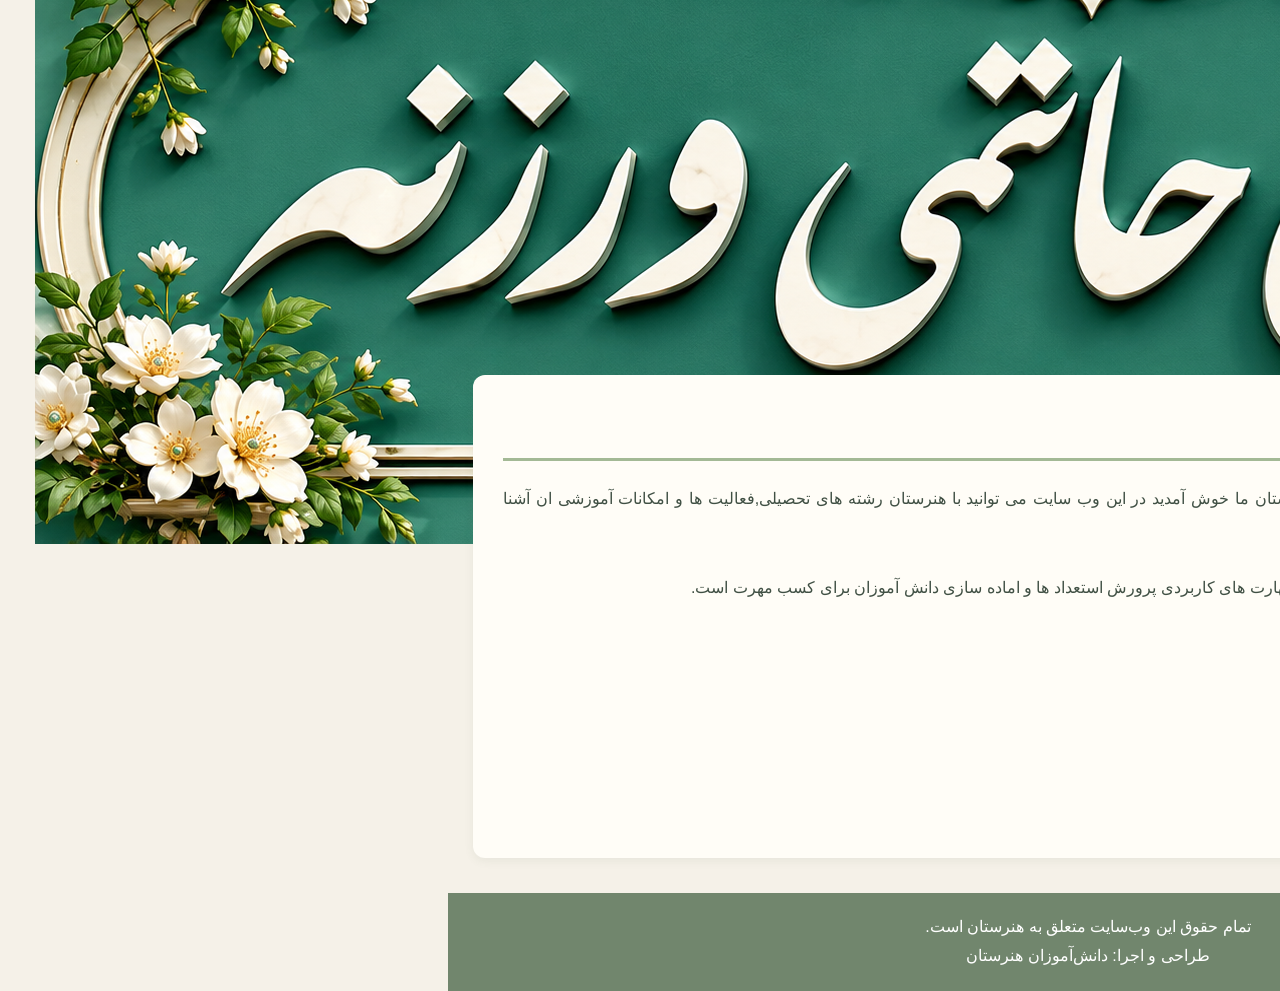
<file: index.html>
<!DOCTYPE html>
<html lang="fa" dir="rtl">
<head>
    <meta charset="UTF-8">
    <meta name="viewport" content="width=device-width, initial-scale=1.0">
    <title>صفحه اصلی</title>
    <link rel="stylesheet" href="style6.css">
</head>

<body>

    <header class="header">
        <div class="header-overlay">
			         <img src="Persian Floral Calligraphy Signboard.png">

        </div>
    </header>

    <main class="main-container">

        <aside class="sidebar">
            <h2>منوی اصلی</h2>
            <nav class="menu">
                <a href="index.html">صفحه اصلی</a>
                <a href="honarestan.html">معرفی هنرستان</a>
                <a href="reshteha.html">معرفی رشته‌ها</a>
                <a href="gallery.html">گالری تصاویر</a>
                <a href="questions.html">نمونه سؤالات</a>
                <a href="contact.html">تماس با ما</a>
            </nav>
        </aside>

        <section class="content">
            <h2>صفحه اصلی</h2>

            <p>به وب سایت هنرستان ما خوش آمدید در این وب سایت می توانید با هنرستان رشته های تحصیلی,فعالیت ها و امکانات آموزشی ان آشنا شوید.
            </p>
			<p>هدف ما آموزش مهارت های کاربردی پرورش استعداد ها و اماده سازی دانش آموزان برای کسب مهرت است.
			
			</p>
				 
            
        </section>

    </main>

    <footer class="footer">
        <p>تمام حقوق این وب‌سایت متعلق به هنرستان است.</p>
        <p>طراحی و اجرا: دانش‌آموزان هنرستان</p>
    </footer>

</body>
</html>
</file>
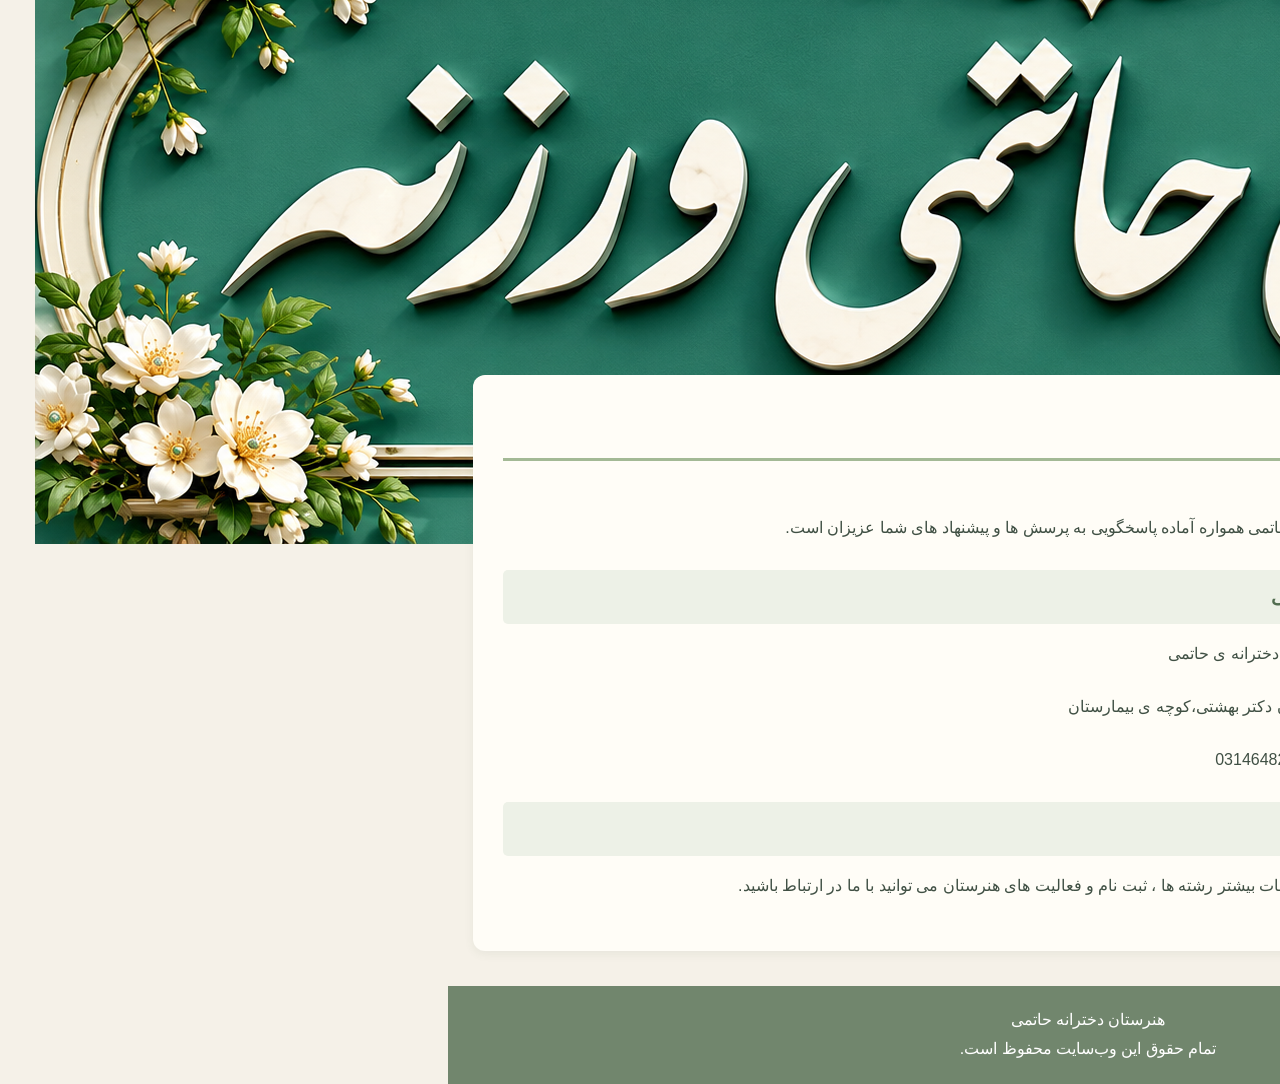
<file: contact.html>
<!DOCTYPE html>
<html lang="fa" dir="rtl">
<head>
    <meta charset="UTF-8">
    <meta name="viewport" content="width=device-width, initial-scale=1.0">
    <title> تماس با ما | هنرستان دخترانه حاتمی</title>
    <link rel="stylesheet" href="style6.css">
</head>

<body>

    <!-- HEADER -->
    <header class="header">
        <div class="header-overlay">
         <img src="Persian Floral Calligraphy Signboard.png">
        </div>
    </header>

    <!-- MAIN -->
    <main class="main-container">

        <!-- SIDEBAR -->
        <aside class="sidebar">
            <h2>منوی اصلی</h2>

            <nav class="menu">
                <a href="index.html">صفحه اصلی</a>
                <a href="honarestan.html">معرفی هنرستان</a>
                <a href="reshteha.html">معرفی رشته‌ها</a>
                <a href="gallery.html">گالری تصاویر</a>
                <a href="questions.html">نمونه سؤالات</a>
                <a href="contact.html">تماس با ما</a>
            </nav>
        </aside>

        <!-- CONTENT -->
        <section class="content">

            <h2>تماس با ما</h2><br>
   <p>
	هنرستان دخترانه حاتمی همواره آماده پاسخگویی به پرسش ها و پیشنهاد های شما عزیزان است.
			</p>
	<h3> راه ها ارتباطی</h3>
		<p>نام مرکز:هنرستان دخترانه ی حاتمی </p>
		<p>آدرس:ورزنه،خیابان دکتر بهشتی،کوچه ی بیمارستان </p>
		<p>شماره تماس:03146482251</p>
		<h3> ارتباط با ما </h3>
		<p> برای دریافت اطلاعات بیشتر رشته ها ، ثبت نام و فعالیت های هنرستان می توانید با ما در ارتباط باشید.</p>
        </section>

    </main>

    <!-- FOOTER -->
    <footer class="footer">
        <p>هنرستان دخترانه حاتمی</p>
        <p>تمام حقوق این وب‌سایت محفوظ است.</p>
    </footer>

</body>
</html>
</file>
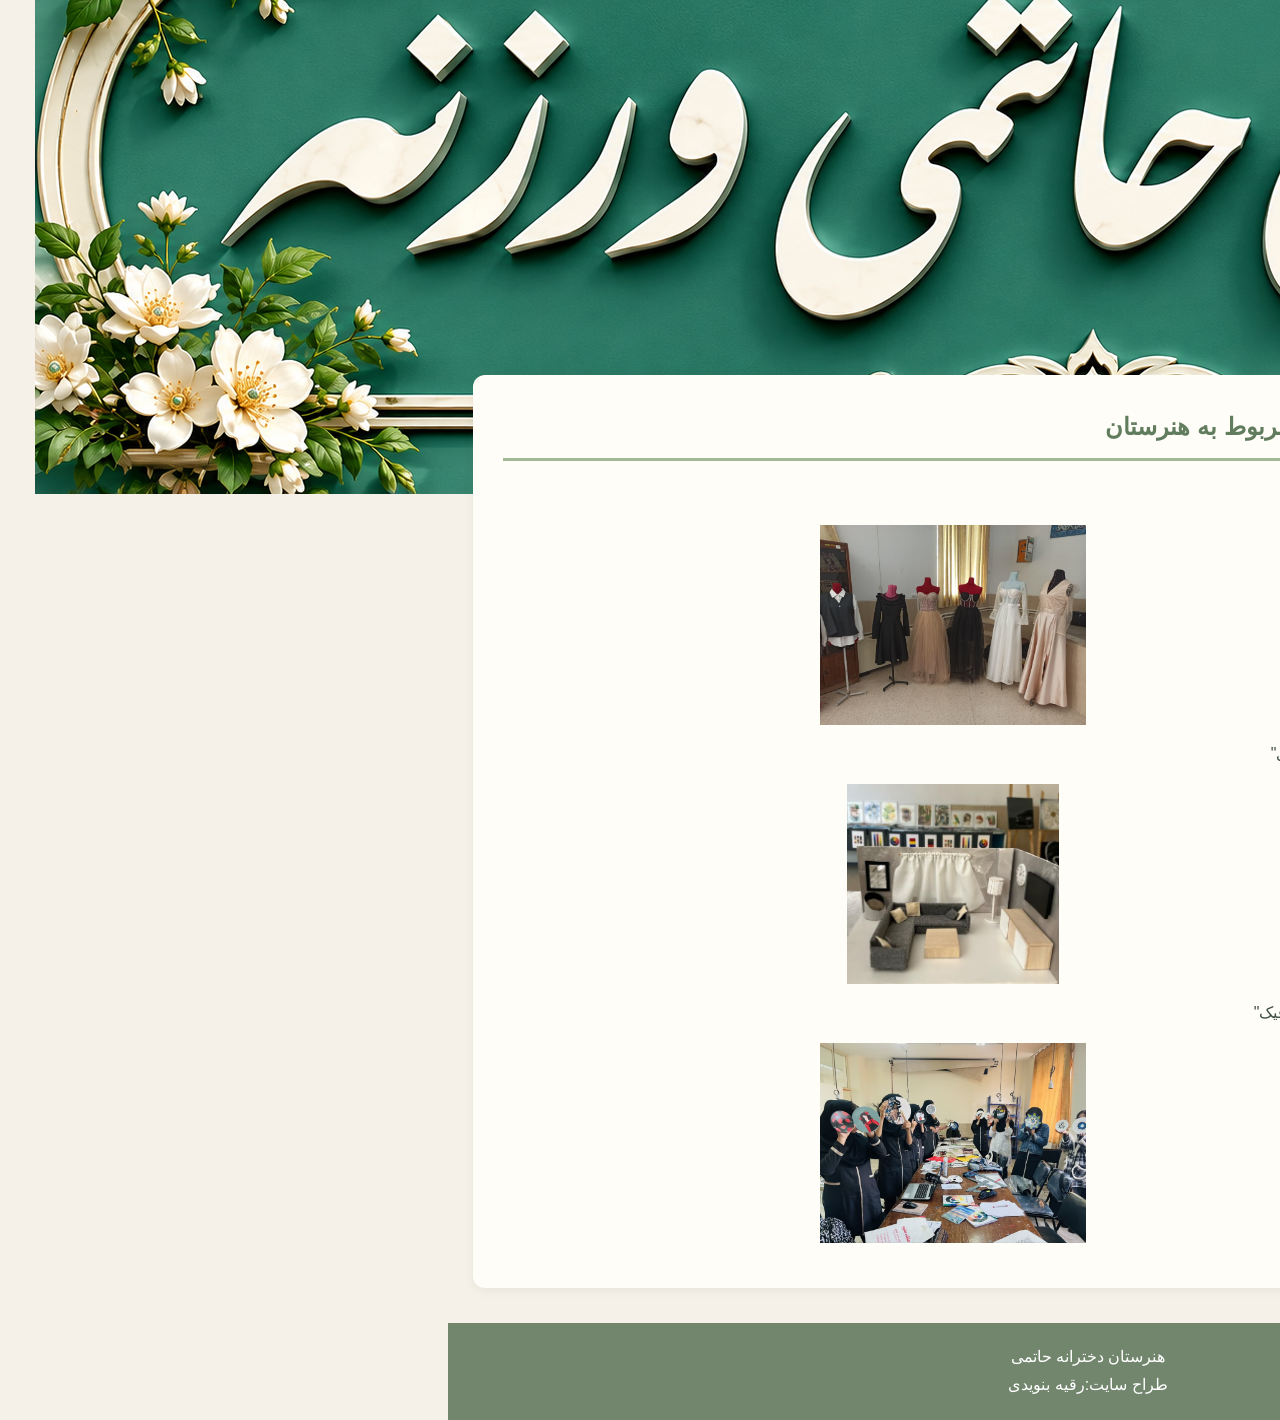
<file: gallery.html>
<!DOCTYPE html>
<html lang="fa" dir="rtl">
<head>
    <meta charset="UTF-8">
    <meta name="viewport" content="width=device-width, initial-scale=1.0">
    <title>معرفی رشته‌ها | هنرستان دخترانه حاتمی</title>
    <link rel="stylesheet" href="style6.css">
</head>

<body>

    <!-- HEADER -->
    <header class="header">
        <div class="header-overlay">
            <img src="Persian Floral Calligraphy Signboard.png">
         <h1>هنرستان دخترانه حاتمی</h1>
            <p>آموزش، مهارت، خلاقیت و آینده‌ای روشن</p>
        </div>
    </header>

    <!-- MAIN -->
    <main class="main-container">

        <!-- SIDEBAR -->
        <aside class="sidebar">
            <h2>منوی اصلی</h2>

            <nav class="menu">
                <a href="index1.html">صفحه اصلی</a>
                <a href="honarestan.html">معرفی هنرستان</a>
                <a href="reshteha.html">معرفی رشته‌ها</a>
                <a href="gallery.html">گالری تصاویر</a>
                <a href="questions.html">نمونه سؤالات</a>
                <a href="contact.html">تماس با ما</a>
            </nav>
        </aside>

        <!-- CONTENT -->
        <section class="content">

            <h2>تصویر های مربوط به هنرستان</h2>

      " نمونه ها خیاطی"<br> 
			<img src="kh2.jpg" class="gallery-img">
	 "نمونه های معماری"<br>
			<img src="mamari4.jpg" class="gallery-img">
	 "نمونه های فتوگرافیک"<br> 
			<img  src="honar.jpg" class="gallery-img">
        </section>

    </main>

    <!-- FOOTER -->
    <footer class="footer">
        <p>هنرستان دخترانه حاتمی</p>
        <p>طراح سایت:رقیه بنویدی</p>
    </footer>

</body>
</html>
</file>
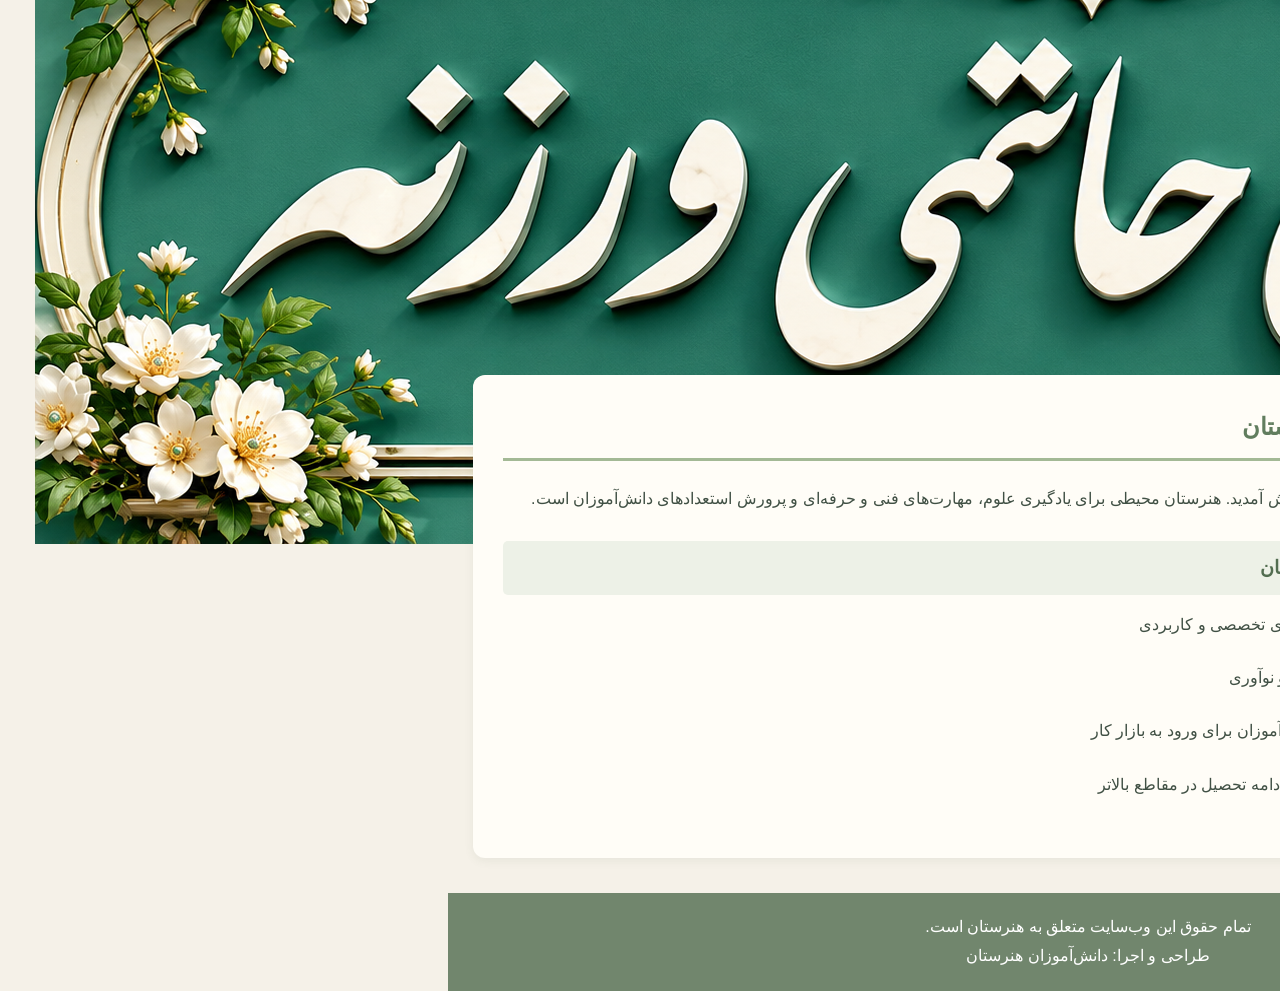
<file: honarestan.html>
<!DOCTYPE html>
<html lang="fa" dir="rtl">
<head>
    <meta charset="UTF-8">
    <meta name="viewport" content="width=device-width, initial-scale=1.0">
    <title>معرفی هنرستان</title>
    <link rel="stylesheet" href="style6.css">
</head>

<body>

    <header class="header">
        <div class="header-overlay">
			         <img src="Persian Floral Calligraphy Signboard.png">

        </div>
    </header>

    <main class="main-container">

        <aside class="sidebar">
            <h2>منوی اصلی</h2>
            <nav class="menu">
                <a href="index1.html">صفحه اصلی</a>
                <a href="honarestan.html">معرفی هنرستان</a>
                <a href="reshteha.html">معرفی رشته‌ها</a>
                <a href="gallery.html">گالری تصاویر</a>
                <a href="questions.html">نمونه سؤالات</a>
                <a href="contact.html">تماس با ما</a>
            </nav>
        </aside>

        <section class="content">
            <h2>معرفی هنرستان</h2>

            <p>
                به هنرستان ما خوش آمدید.
                هنرستان محیطی برای یادگیری علوم،
                مهارت‌های فنی و حرفه‌ای و پرورش استعدادهای
                دانش‌آموزان است.
            </p>

            <h3>اهداف هنرستان</h3>

            <p>
                - آموزش مهارت‌های تخصصی و کاربردی
            </p>

            <p>
                - پرورش خلاقیت و نوآوری
            </p>

            <p>
                - آماده‌سازی دانش‌آموزان برای ورود به بازار کار
            </p>

            <p>
                - ایجاد زمینه برای ادامه تحصیل در مقاطع بالاتر
            </p>
        </section>

    </main>

    <footer class="footer">
        <p>تمام حقوق این وب‌سایت متعلق به هنرستان است.</p>
        <p>طراحی و اجرا: دانش‌آموزان هنرستان</p>
    </footer>

</body>
</html>
</file>
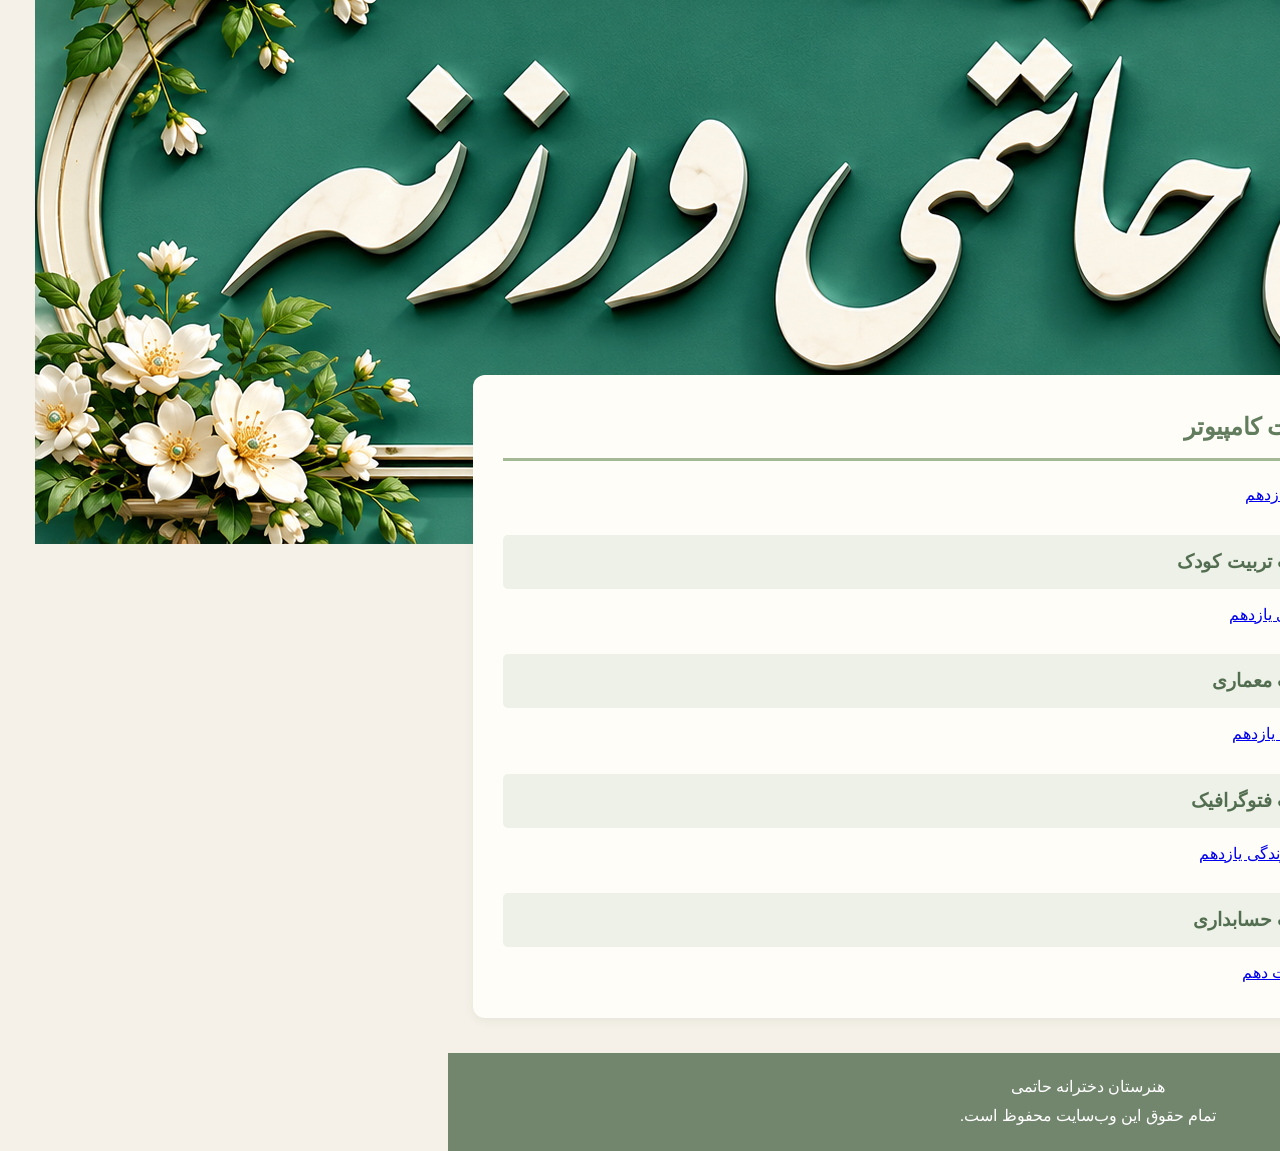
<file: questions.html>
<!DOCTYPE html>
<html lang="fa" dir="rtl">
<head>
    <meta charset="UTF-8">
    <meta name="viewport" content="width=device-width, initial-scale=1.0">
    <title>نمونه سوال | هنرستان دخترانه حاتمی</title>
    <link rel="stylesheet" href="style6.css">
</head>

<body>

    <!-- HEADER -->
    <header class="header">
        <div class="header-overlay">
         <img src="Persian Floral Calligraphy Signboard.png">
        </div>
    </header>

    <!-- MAIN -->
    <main class="main-container">

        <!-- SIDEBAR -->
        <aside class="sidebar">
            <h2>منوی اصلی</h2>

            <nav class="menu">
                <a href="index1.html">صفحه اصلی</a>
                <a href="honarestan.html">معرفی هنرستان</a>
                <a href="reshteha.html">معرفی رشته‌ها</a>
                <a href="gallery.html">گالری تصاویر</a>
                <a href="questions.html">نمونه سؤالات</a>
                <a href="contact.html">تماس با ما</a>
            </nav>
        </aside>

        <!-- CONTENT -->
        <section class="content">

            <h2>نمونه سوالات کامپیوتر</h2>
   
<a href="tarikh.pdf"> نمونه سوال تاریخ یازدهم</a><br>
			<h3>نمونه سوالات تربیت کودک</h3>
<a href="farsi.pdf"> نمونه سوال فارسی یازدهم </a><br>
<h3>نمونه سوالات معماری</h3>
<a href="riyazi.pdf">نمونه سوال ریاضی یازدهم </a><br>
			<h3>نمونه سوالات فتوگرافیک</h3>
<a href="diny.pdf">نمونه سوال دین وزندگی یازدهم</a><br>
			<h3>نمونه سوالات حسابداری</h3>
<a href="elzamat.pdf">نمونه سوال الزامات دهم </a><br>
        </section>
		

    </main>

    <!-- FOOTER -->
    <footer class="footer">
        <p>هنرستان دخترانه حاتمی</p>
        <p>تمام حقوق این وب‌سایت محفوظ است.</p>
    </footer>

</body>
</html>
</file>
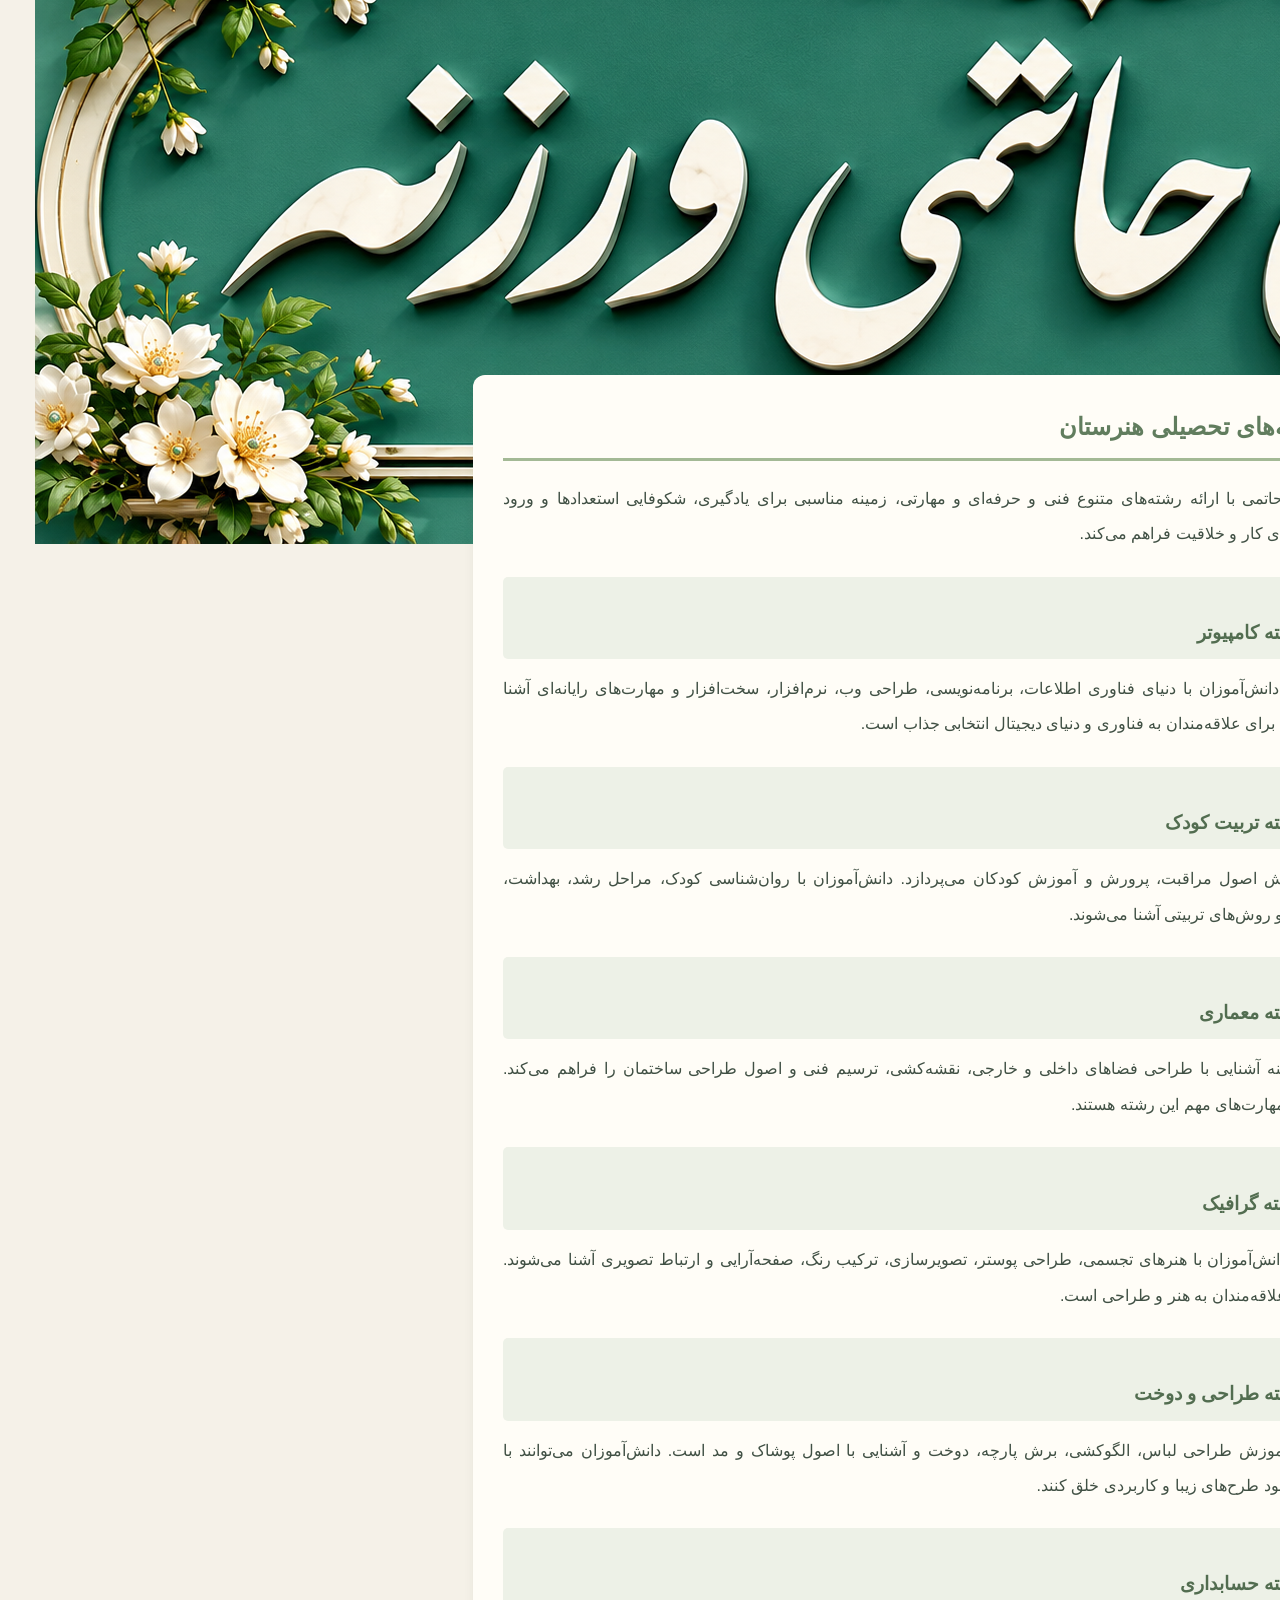
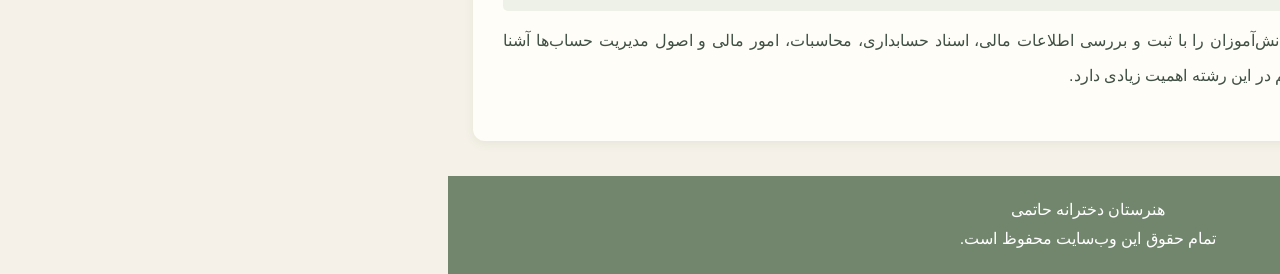
<file: reshteha.html>
<!DOCTYPE html>
<html lang="fa" dir="rtl">
<head>
    <meta charset="UTF-8">
    <meta name="viewport" content="width=device-width, initial-scale=1.0">
    <title>معرفی رشته‌ها | هنرستان دخترانه حاتمی</title>
    <link rel="stylesheet" href="style6.css">
</head>

<body>

    <!-- HEADER -->
    <header class="header">
        <div class="header-overlay">
			         <img src="Persian Floral Calligraphy Signboard.png">

        </div>
    </header>

    <!-- MAIN -->
    <main class="main-container">

        <!-- SIDEBAR -->
        <aside class="sidebar">
            <h2>منوی اصلی</h2>

            <nav class="menu">
                <a href="index1.html">صفحه اصلی</a>
                <a href="honarestan.html">معرفی هنرستان</a>
                <a href="reshteha.html">معرفی رشته‌ها</a>
                <a href="gallery.html">گالری تصاویر</a>
                <a href="questions.html">نمونه سؤالات</a>
                <a href="contact.html">تماس با ما</a>
            </nav>
        </aside>

        <!-- CONTENT -->
        <section class="content">

            <h2>معرفی رشته‌های تحصیلی هنرستان</h2>

            <p>
                هنرستان دخترانه حاتمی با ارائه رشته‌های متنوع
                فنی و حرفه‌ای و مهارتی، زمینه مناسبی برای
                یادگیری، شکوفایی استعدادها و ورود دانش‌آموزان
                به دنیای کار و خلاقیت فراهم می‌کند.
            </p>

            <h3><img src="khayati.png"> ۱. رشته کامپیوتر</h3>
            <p>
                در رشته کامپیوتر دانش‌آموزان با دنیای فناوری
                اطلاعات، برنامه‌نویسی، طراحی وب، نرم‌افزار،
                سخت‌افزار و مهارت‌های رایانه‌ای آشنا می‌شوند.
                این رشته برای علاقه‌مندان به فناوری و دنیای دیجیتال
                انتخابی جذاب است.
				
            </p>

            <h3><img src="tarbiat.png"> ۲. رشته تربیت کودک</h3>
            <p>
                این رشته به آموزش اصول مراقبت، پرورش و آموزش
                کودکان می‌پردازد. دانش‌آموزان با روان‌شناسی کودک،
                مراحل رشد، بهداشت، بازی‌های آموزشی و روش‌های
                تربیتی آشنا می‌شوند.
				
            </p>

            <h3><img src="memari.png"> ۳. رشته معماری</h3>
            <p>
                رشته معماری زمینه آشنایی با طراحی فضاهای داخلی
                و خارجی، نقشه‌کشی، ترسیم فنی و اصول طراحی ساختمان
                را فراهم می‌کند. خلاقیت و دقت از مهارت‌های مهم
                این رشته هستند.
				
            </p>

            <h3><img src="foto.png"> ۴. رشته گرافیک</h3>
            <p>
                در رشته گرافیک دانش‌آموزان با هنرهای تجسمی،
                طراحی پوستر، تصویرسازی، ترکیب رنگ، صفحه‌آرایی
                و ارتباط تصویری آشنا می‌شوند. این رشته مناسب
                علاقه‌مندان به هنر و طراحی است.
            </p>

            <h3><img src="khayati.png"> ۵. رشته طراحی و دوخت</h3>
            <p>
                این رشته شامل آموزش طراحی لباس، الگوکشی،
                برش پارچه، دوخت و آشنایی با اصول پوشاک و مد است.
                دانش‌آموزان می‌توانند با خلاقیت و مهارت خود
                طرح‌های زیبا و کاربردی خلق کنند.
				
            </p>

            <h3><img src="hesabdary.png"> ۶. رشته حسابداری</h3>
            <p>
                رشته حسابداری دانش‌آموزان را با ثبت و بررسی
                اطلاعات مالی، اسناد حسابداری، محاسبات،
                امور مالی و اصول مدیریت حساب‌ها آشنا می‌کند.
                دقت و نظم در این رشته اهمیت زیادی دارد.
            </p>

            

        </section>

    </main>

    <!-- FOOTER -->
    <footer class="footer">
        <p>هنرستان دخترانه حاتمی</p>
        <p>تمام حقوق این وب‌سایت محفوظ است.</p>
    </footer>

</body>
</html>
</file>
<file: style6.css>
/* تنظیمات کلی صفحه */
* {
    margin: 0;
    padding: 0;
    box-sizing: border-box;
}

body {
    font-family: Tahoma, Arial, sans-serif;
    background-color: #f5f1e8;
    color: #405044;
    direction: rtl;
    line-height: 1.8;
}

/* HEADER */
.header {
    width:100%;
    padding:2px;
    background: linear-gradient(
        135deg,
        #9caf88,
        #b8c9a8,
        #e8e2d2
    );
    background-size: cover;
    background-position: center;
    display: flex;
    align-items: center;
    justify-content: center;
    text-align: center;
    color: #354536;
}

.header-overlay {
    padding: 35px;
}

.header h1 {
    font-size: 32px;
    margin-bottom: 10px;
}

.header p {
    font-size: 18px;
}

/* MAIN */
.main-container {
    display: grid;
    grid-template-columns: 250px minmax(0, 1fr);
    gap: 20px;
    padding: 25px;
    direction: rtl;
    align-items: stretch;
}

/* SIDEBAR */
.sidebar {
    background-color: #dce5d4;
    padding: 20px;
    border-radius: 12px;
}

.sidebar h2 {
    color: #405b43;
    text-align: center;
    margin-bottom: 20px;
    border-bottom: 2px solid #a3b995;
    padding-bottom: 12px;
}

/* MENU BUTTONS */
.menu {
    display: flex;
    flex-direction: column;
    gap: 12px;
}

.menu a {
    display: block;
    background-color: #8fa989;
    color: white;
    text-decoration: none;
    text-align: center;
    padding: 12px;
    border-radius: 8px;
    transition: 0.3s;
    font-size: 15px;
}

.menu a:hover {
    background-color: #718d70;
    transform: translateX(-4px);
}

/* CONTENT */
.content {
    background-color: #fffdf7;
    padding: 30px;
    border-radius: 12px;
    min-height: 400px;
    box-shadow: 0 3px 10px rgba(80, 100, 75, 0.08);
}

.content h2 {
    color: #617d5e;
    border-bottom: 3px solid #a3b995;
    padding-bottom: 10px;
    margin-bottom: 20px;
}

.content p {
    font-size: 16px;
    margin-bottom: 15px;
    text-align: justify;
}

/* FOOTER */
.footer {
    background-color: #71866d;
    color: white;
    text-align: center;
    padding: 20px;
    margin-top: 10px;
}
/* RESPONSIVE */
@media (max-width: 700px) {

    .header {
        width: 100%;
        padding: 0;
    }

    .header-overlay {
        width: 100%;
        padding: 15px;
        text-align: center;
    }

    .header-overlay img {
        max-width: 100%;
        height: auto;
        display: block;
        margin: 0 auto;
    }

    .main-container {
        display: flex;
        flex-direction: column;
        width: 100%;
        padding: 12px;
        gap: 15px;
    }

    .sidebar {
        width: 100%;
        padding: 15px;
    }

    .menu a {
        width: 100%;
        font-size: 14px;
        padding: 10px;
    }

    .content {
        width: 100%;
        padding: 18px;
        min-height: auto;
    }

    .content h2 {
        font-size: 21px;
    }

    .content p {
        font-size: 14px;
        line-height: 2;
        text-align: right;
    }

    .footer {
        width: 100%;
        padding: 15px 10px;
        font-size: 13px;
    }
}


  
       
   

    
     
   

/* عنوان رشته ها */
.content h3 {
    color: #526d50;
    background-color: #edf1e7;
    padding: 10px 15px;
    border-right: 5px solid #8fa989;
    border-radius: 5px;
    margin-top: 25px;
    margin-bottom: 12px;
}

/* متن معرفی رشته ها */
.content p {
    line-height: 2.2;
    text-align: justify;
    margin-bottom: 18px;
}
header{
    width:100%;
    height:350px;
    background-imag:url(persian floral calligraphy sigboard.png);
}
@media (max-width: 700px) {
    .gallery img {
        width: 85%;
        max-width: 300px;
        height: auto;
        display: block;
        margin: 10px auto;
    }
}
@media (max-width: 700px) {
    .gallery img {
        width: 90% !important;
        height: auto !important;
        max-width: 300px;
        display: block;
        margin: 10px auto;
    }
}
/* تصاویر گالری */
.gallery-img {
    width: 500px;
    max-width: 100%;
    height: 200px;
    object-fit: contain;
    display: block;
    margin: 15px auto;
}

/* نمایش تصاویر در گوشی */
@media (max-width: 700px) {
    .gallery-img {
        width: 90%;
        max-width: 300px;
        height: auto;
    }
}
</file>
